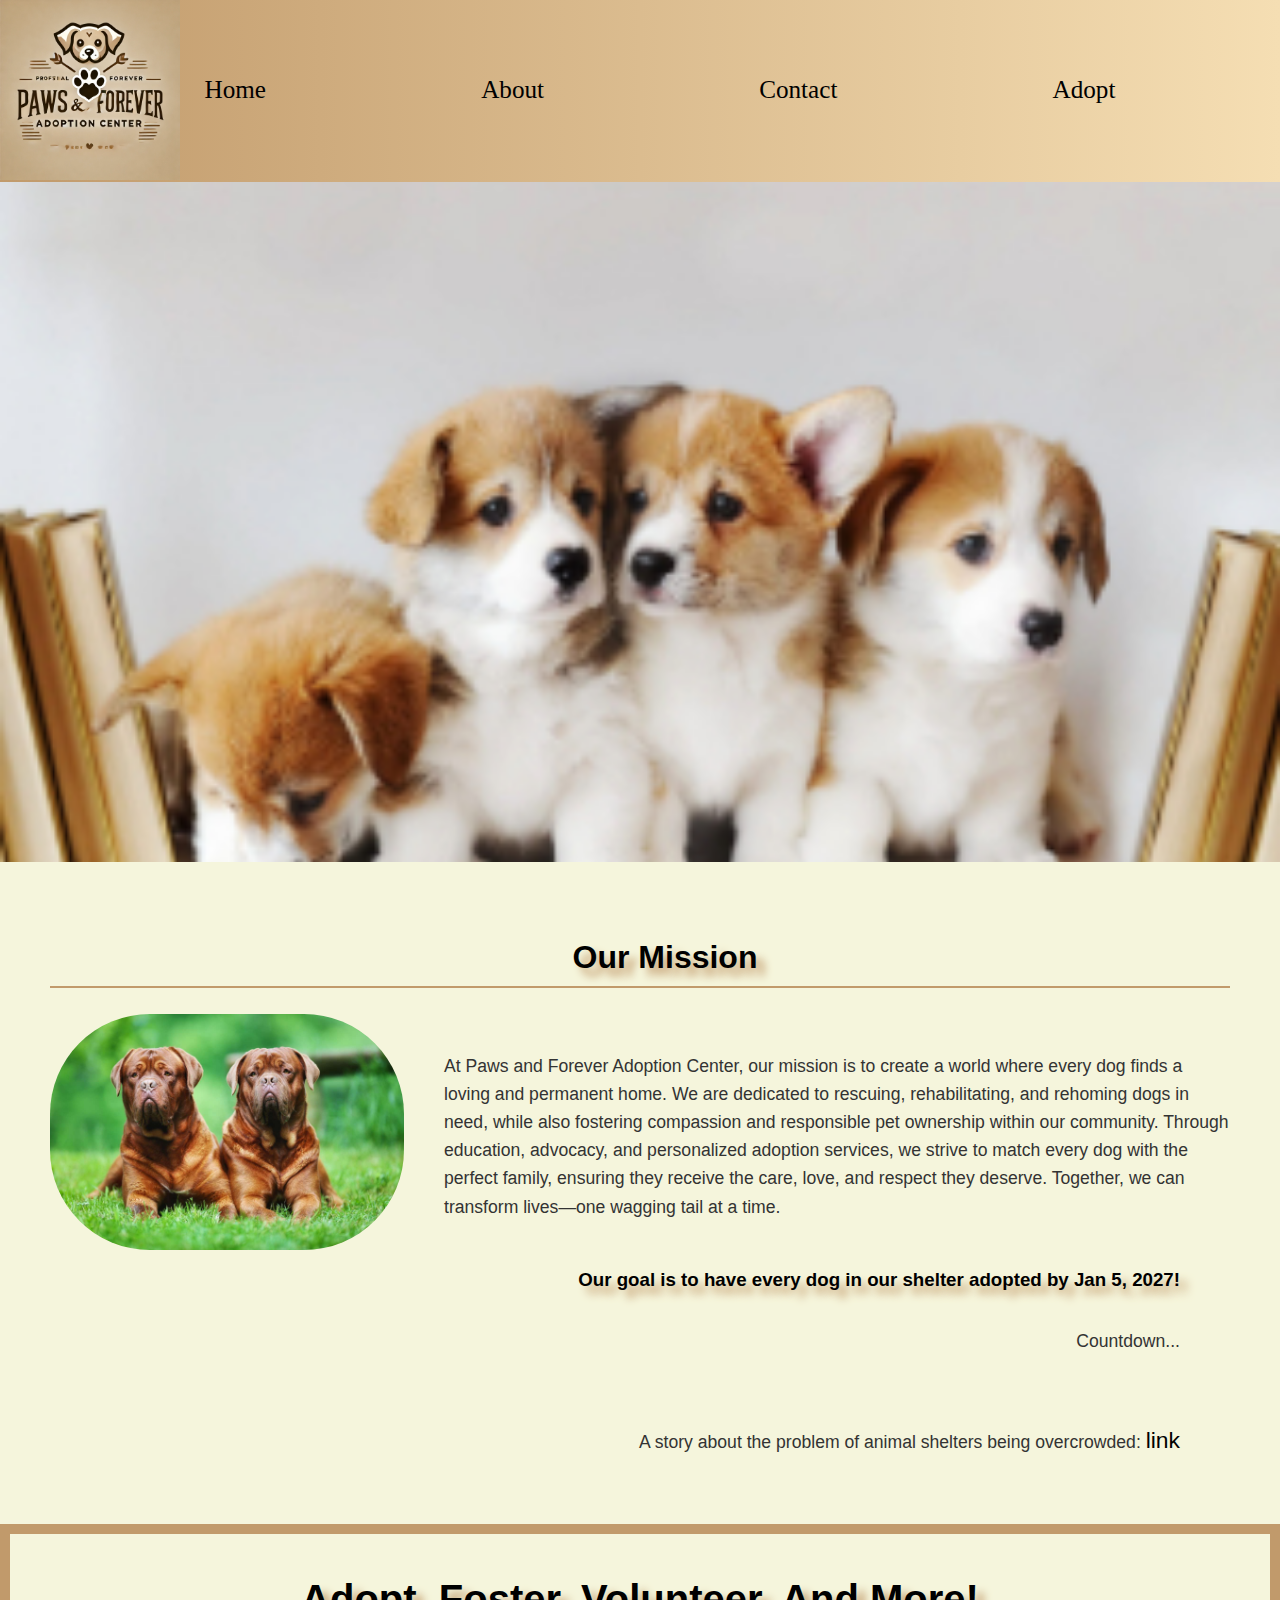
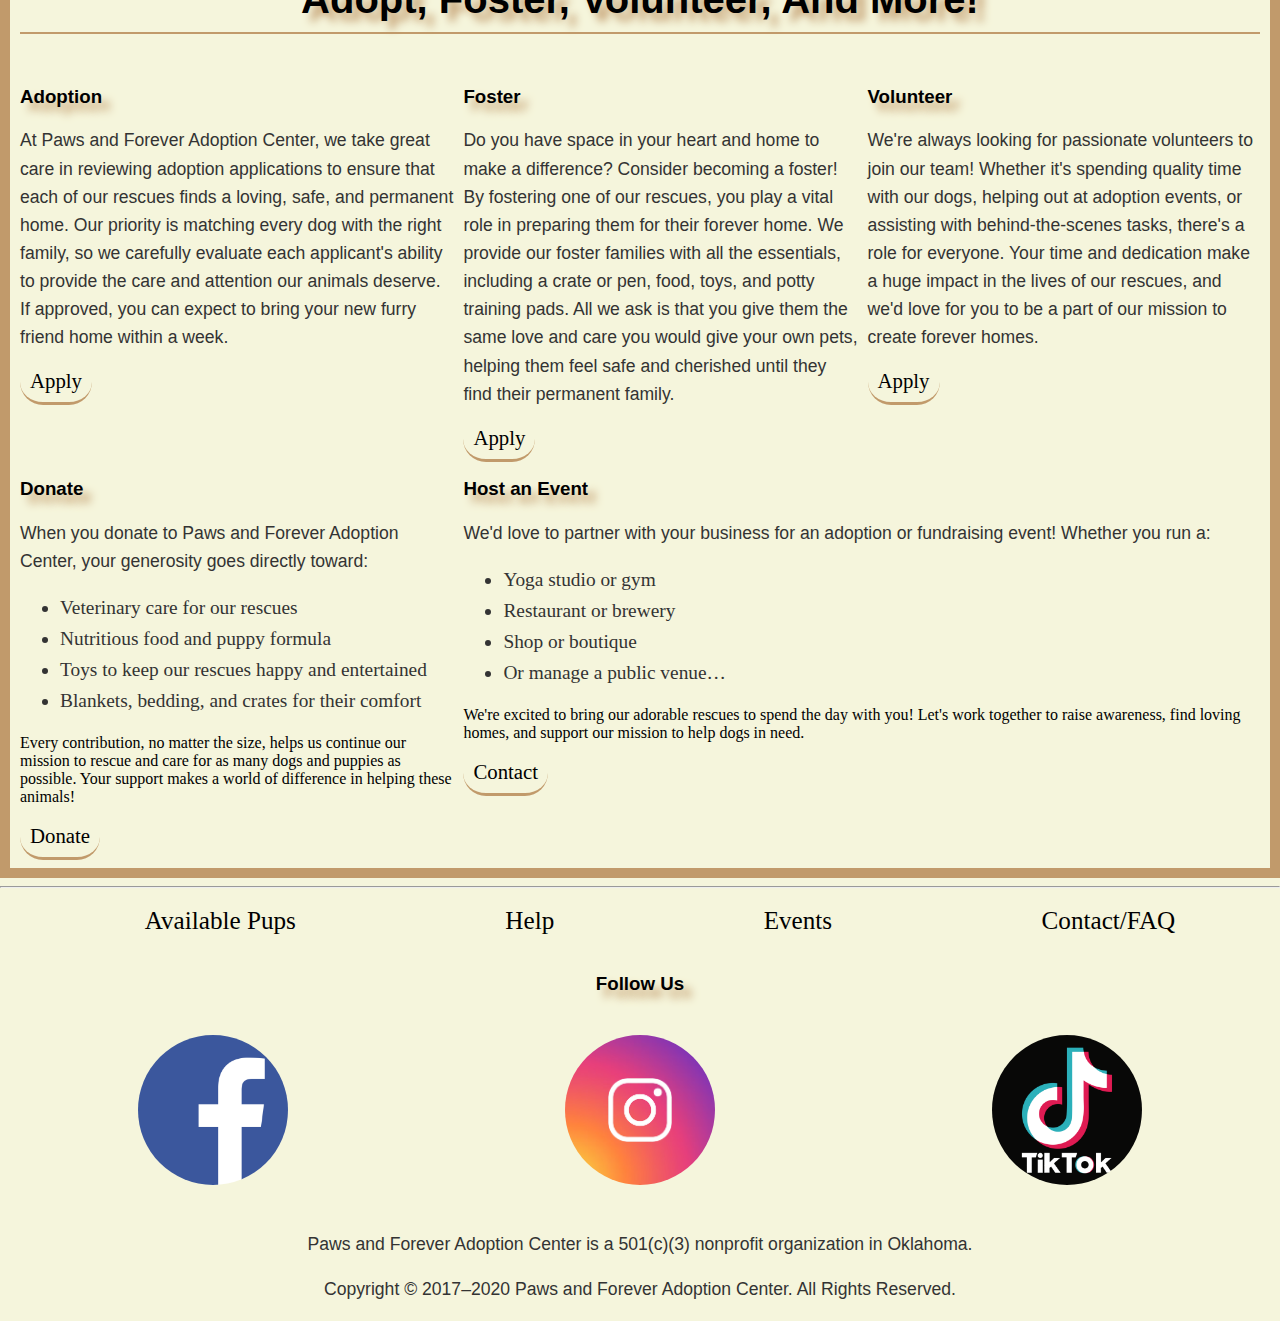
<file: finalProject/index.html>
<!DOCTYPE html>
<html lang="en">
<head>
    <meta charset="UTF-8">
    <meta name="viewport" content="width=device-width, initial-scale=1.0">
    <meta http-equiv="X-Frame-Options" content="DENY">
    <meta http-equiv="Content-Secuirty-Policy" content="style-src 'self'">
    <title>Paws and Forever Adoption Center</title>
    <link rel="stylesheet" href="css/styles.css">
</head>
<body>
    <header>
        <img src="images/logo2.jpg" id="companyLogo" alt="company logo">
        <nav>
            <ul id="headerNav">
                <li><a href="index.html">Home</a></li>
                <li><a href="#about">About</a></li>
                <li><a href="#contact">Contact</a></li>
                <li><a href="adoptionPage.html" target="_blank">Adopt</a></li>
            </ul>
        </nav>
    </header>
    <section id="banner1">
            <div id="flex-banner">
                <h1>Paws and Forever Adoption Center</h1>
                <p id="bannerParagraph">Rescue an adorable, loving, and furry friend in tulsa!</p>
                <button type="button" id="banner-button">Available Pups</button>
            </div>
    </section>
    <section id="missionSection">
        <h2>Our Mission</h2>
        <div id="flex-container4">
            <img src="images/dogPicture.jpg" alt="two dogs in a field">
            <p>At Paws and Forever Adoption Center, our mission is to create a world where every dog finds a loving and permanent home. 
                We are dedicated to rescuing, rehabilitating, and rehoming dogs in need, while also fostering compassion and responsible 
                pet ownership within our community. Through education, advocacy, and personalized adoption services, we strive to match every 
                dog with the perfect family, ensuring they receive the care, love, and respect they deserve. Together, we can transform lives—one wagging 
                tail at a time.</p>
        </div>
        
        <div id="flex-container7">
            <h3>Our goal is to have every dog in our shelter adopted by Jan 5, 2027!</h3>
            <p>Countdown...</p>
            <p id="demo"></p>
            <p>A story about the problem of animal shelters being overcrowded:
               <a href="https://economichardship.org/2024/04/americas-animal-shelters-are-overwhelmed-pets-and-staff-are-at-breaking-point/" target="_blank"  rel="noopener noreferrer">
              link</a></p>
        </div>
    </section>
    <section id="gridSection">
        <h2>Adopt, Foster, Volunteer, And More!</h2>
        <div id="grid-container">
            <div class="grid-item" id="gridItem1">
                <h3>Adoption</h3>
                <p>At Paws and Forever Adoption Center, we take great care in reviewing adoption applications to ensure that each of our rescues 
                    finds a loving, safe, and permanent home. Our priority is matching every dog with the right family, so we carefully evaluate each 
                    applicant's ability to provide the care and attention our animals deserve. If approved, you can expect to bring your new furry friend 
                    home within a week.</p>
               <a href="#adoption">Apply</a>
            </div>
            <div class="grid-item" id="gridItem2">
                <h3>Foster</h3>
                <p>Do you have space in your heart and home to make a difference? Consider becoming a foster! By fostering one of our rescues, you play a 
                    vital role in preparing them for their forever home. We provide our foster families with all the essentials, including a crate or pen, 
                    food, toys, and potty training pads. All we ask is that you give them the same love and care you would give your own pets, helping 
                    them feel safe and cherished until they find their permanent family.</p>
                <a href="#foster">Apply</a>
            </div>
            <div class="grid-item" id="gridItem3">
                <h3>Volunteer</h3>
                <p>We're always looking for passionate volunteers to join our team! Whether it's spending quality time with our dogs, helping out at
                     adoption events, or assisting with behind-the-scenes tasks, there's a role for everyone. Your time and dedication make a huge
                     impact in the lives of our rescues, and we'd love for you to be a part of our mission to create forever homes.</p>
                <a href="#volunteer">Apply</a>
            </div>
            <div class="grid-item" id="gridItem4">
                <h3>Donate</h3>
                <p>When you donate to Paws and Forever Adoption Center, your generosity goes directly toward:
                  <ul>
                    <li>Veterinary care for our rescues</li>
                    <li>Nutritious food and puppy formula</li>
                    <li>Toys to keep our rescues happy and entertained</li>
                    <li>Blankets, bedding, and crates for their comfort</li>
                  </ul>
                    Every contribution, no matter the size, helps us continue our mission to rescue and care for as many dogs and puppies as possible. 
                    Your support makes a world of difference in helping these animals!</p>
              <a href="#donate">Donate</a>
            </div>
            <div class="grid-item" id="gridItem5">
                <h3>Host an Event</h3>
                <p>
                    We'd love to partner with your business for an adoption or fundraising event!
                    
                    Whether you run a:
                  <ul>
                    <li>Yoga studio or gym</li>
                    <li>Restaurant or brewery</li>
                    <li>Shop or boutique</li>
                    <li>Or manage a public venue…</li>
                  </ul>
                    We're excited to bring our adorable rescues to spend the day with you! Let's work together to raise awareness, find loving homes, 
                    and support our mission to help dogs in need.</p>
                <a href="#contact">Contact</a>
            </div>
        </div>
    </section>
    <hr>
    <footer>
        <nav>
            <ul id="footerNav">
                <li><a href="adoptionPage.html">Available Pups</a></li>
                <li><a href="#help">Help</a></li>
                <li><a href="#events">Events</a></li>
                <li><a href="#contact">Contact/FAQ</a></li>
            </ul>
        </nav>
        <h3>Follow Us</h3>
        <div id="flex-container3">
            <a href="#facebook" class="FacebookLogo"><img src="images/Facebook_logo.png" alt="Facebook logo" class="FacebookLogo"></a>
            <a href="#instagram" class="instagramLogo"><img src="images/instagram-logo.jpg" alt="instagram logo" class="instagramLogo"></a>
            <a href="#tikTok" class="tikTokLogo"><img src="images/tik-tok-logo.png" alt="tik-tok logo" class="tikTokLogo"></a>
        </div>
        <p> Paws and Forever Adoption Center is a 501(c)(3) nonprofit organization in Oklahoma.</p>
        <p>Copyright &copy 2017–2020 Paws and Forever Adoption Center. All Rights Reserved.</p>
    </footer>
    <script src="javascript/jquery-3.7.1.min.js"></script>
    <script src="javascript/script.js"></script>
</body>
</html>
</file>
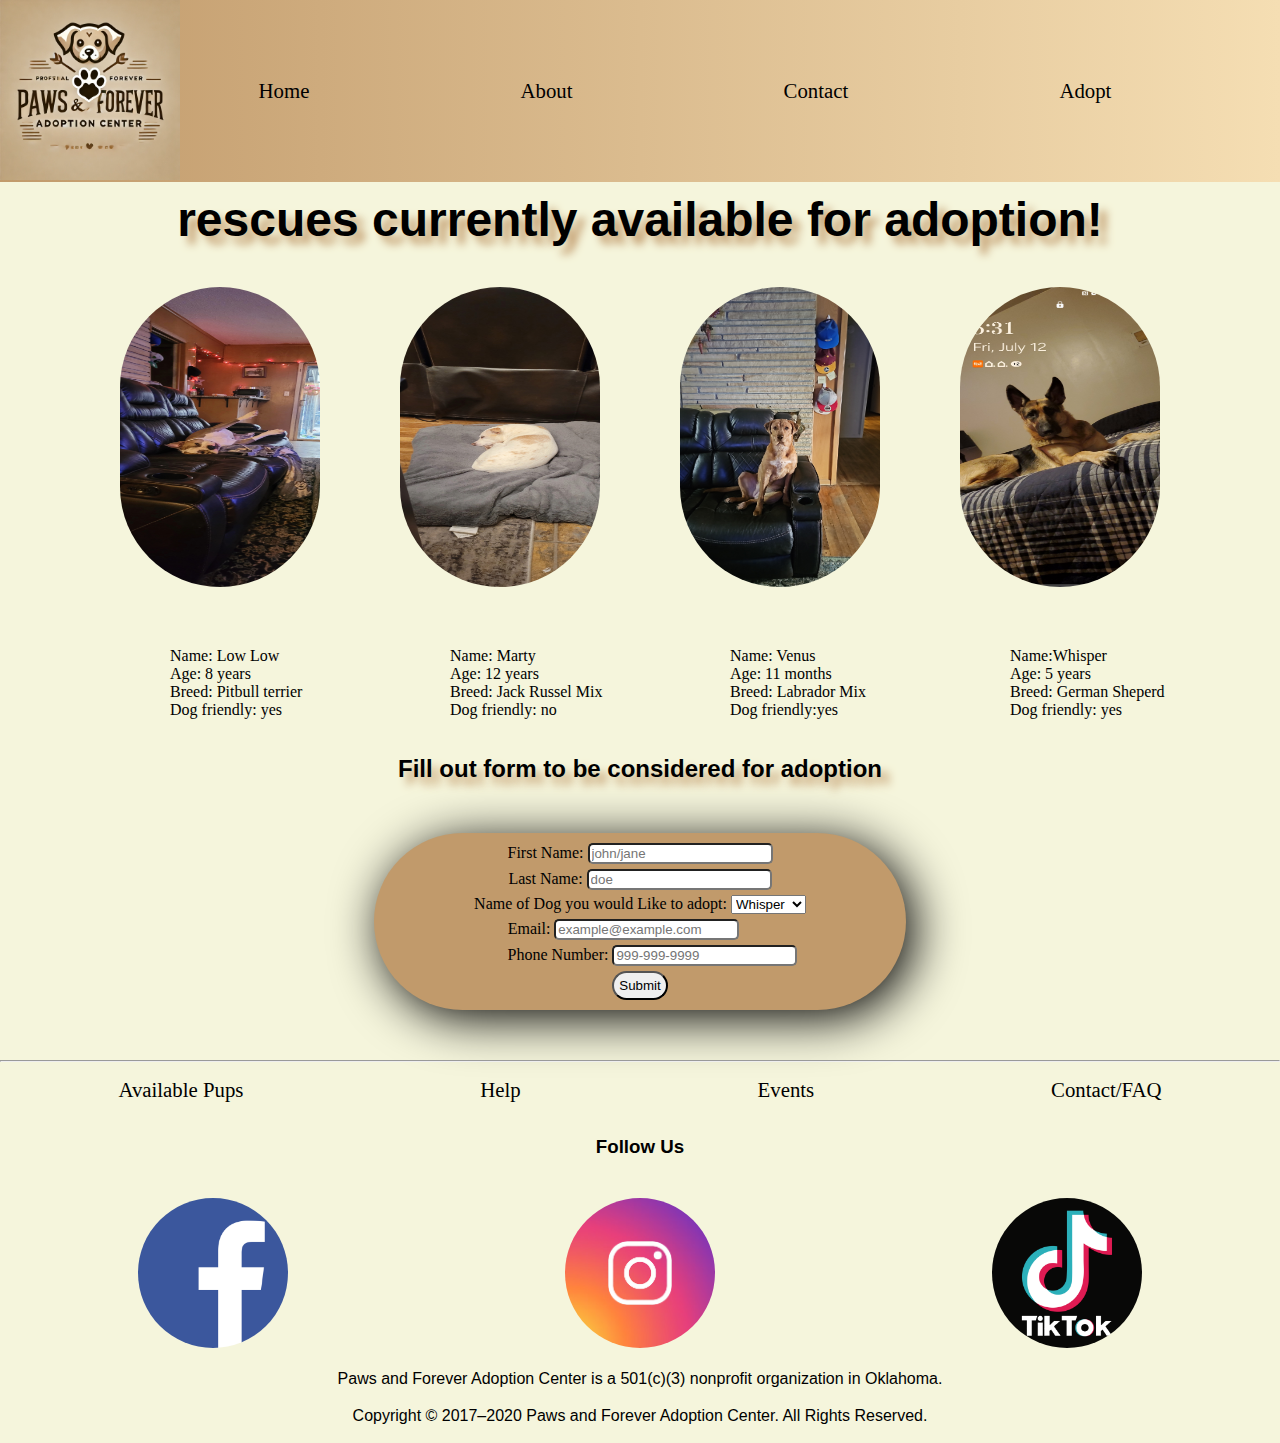
<file: finalProject/adoptionPage.html>
<!DOCTYPE html>
<html lang="en">
<head>
    <meta charset="UTF-8">
    <meta name="viewport" content="width=device-width, initial-scale=1.0">
    <meta http-equiv="X-Frame-Options" content="DENY">
    <meta http-equiv="Content-Secuirty-Policy" content="style-src 'self'">
    <link rel="stylesheet" href="css/adoptionPage.css">
    <title>Adoption Page</title>
</head>
<body>
    <header>
        <img src="images/logo2.jpg" id="companyLogo" alt="company logo">
        <nav>
            <ul id="headerNav">
                <li><a href="index.html">Home</a></li>
                <li><a href="#about">About</a></li>
                <li><a href="#contact">Contact</a></li>
                <li><a href="#adopt">Adopt</a></li>
            </ul>
        </nav>
    </header>
    <h1>rescues currently available for adoption!</h1>
    <div id="flex-container5">
        <div class="flexItem">
            <img src="images/lowLow1.jpg" alt="Pitbull terrier" id="Lowpic">
            <ul>
                <li>Name: Low Low</li>
                <li>Age: 8 years</li>
                <li>Breed: Pitbull terrier</li>
                <li>Dog friendly: yes</li>
            </ul>
        </div>
        <div class="flexItem">
            <img src="images/marty1.jpg" alt="Jack Russel Mix dog">
            <ul>
                <li>Name: Marty</li>
                <li>Age: 12 years</li>
                <li>Breed: Jack Russel Mix</li>
                <li>Dog friendly: no</li>
            </ul>
        </div>
        <div class="flexItem">
            <img src="images/venus.jpg" alt="Labrador Mix">
            <ul>
                <li>Name: Venus</li>
                <li>Age: 11 months</li>
                <li>Breed: Labrador Mix</li>
                <li>Dog friendly:yes</li>
            </ul>
        </div>
        <div class="flexItem">
            <img src="images/whisper.jpg" alt="German Sheperd">
            <ul>
                <li>Name:Whisper</li>
                <li>Age: 5 years</li>
                <li>Breed: German Sheperd</li>
                <li>Dog friendly: yes</li>
            </ul>
        </div>
    </div>
    <h2>Fill out form to be considered for adoption</h2>
    <form id="myForm">
        <div class="formflexItem">
            <label for="fName">First Name:</label>
            <input type="text" id="fName" name="fName" placeholder="john/jane" required>
        </div>
        <div class="formflexItem">
            <label for="lName">Last Name:</label>
            <input type="text" id="lName" name="lName" placeholder="doe" required>
        </div>
        <div class="formflexItem" id="formItem2">
            <label for="nameOfDog">Name of Dog you would Like to adopt:</label>
            <select name="nameOfDog" id="nameOfDog">
                <option value="whisper">Whisper</option>
                <option value="marty">Marty</option>
                <option value="lowLow">Low Low</option>
                <option value="venus">Venus</option>
            </select>
        </div>
        <div class="formflexItem" id="formItem4">
            <label for="userEmail">Email:</label>
            <input type="email" id="userEmail" name="userEmail" placeholder="example@example.com" required>
            <div id="emailFeedback"></div>
        </div>
        <div class="formflexItem" id="formItem5">
            <label for="userNum">Phone Number:</label>
            <input type="tel" id="userNum" name="userNum" placeholder="999-999-9999" required>
            <div id="userNumFeedback"></div>
        </div>
        <input type="hidden" name="csrfToken" id="csrfToken">
        <button type="submit" value="submit" id="submitBtn">Submit</button>
    </form>
    <hr>
    <footer>
        <nav>
            <ul id="footerNav">
                <li><a href="adoptionPage.html">Available Pups</a></li>
                <li><a href="#help">Help</a></li>
                <li><a href="#events">Events</a></li>
                <li><a href="#contact">Contact/FAQ</a></li>
            </ul>
        </nav>
        <h3>Follow Us</h3>
        <div id="flex-container3">
            <a href="#facebook" class="FacebookLogo"><img src="images/Facebook_logo.png" alt="Facebook logo" class="FacebookLogo"></a>
            <a href="#instagram" class="instagramLogo"><img src="images/instagram-logo.jpg" alt="instagram logo" class="instagramLogo"></a>
            <a href="#tikTok" class="tikTokLogo"><img src="images/tik-tok-logo.png" alt="tik-tok logo" class="tikTokLogo"></a>
        </div>
        <p> Paws and Forever Adoption Center is a 501(c)(3) nonprofit organization in Oklahoma.</p>
        <p>Copyright &copy 2017–2020 Paws and Forever Adoption Center. All Rights Reserved.</p>
    </footer>
    <script src="javascript/adoptionPage.js"></script>
</body>
</html>
</file>
<file: finalProject/css/styles.css>
/*header and nav styles*/
#companyLogo {
    width:180px;
}
#headerNav > li, #footerNav > li {
    list-style-type: none;
}
#headerNav, #footerNav {
    display:flex;
    justify-content: space-around;
}
h1 {
    font-size: 3em;
    text-shadow: 8px 8px 8px #C19A6B;
    margin:0;
    font-weight: bold;
    text-align: center;
}
h2 {
    font-size: 2.5em;
    font-weight: 600;
    text-align: center;
    border-bottom: 2px solid #C19A6B;
    padding-bottom: 10px;
}

a {
    color: black;
    text-decoration: none;
    transition: color 0.3s ease;
    font-size: 1.3em;
}
h3, h2 {
    text-shadow: 8px 8px 8px #C19A6B;  
}
header {
    background-color:#C19A6B;
    padding:57px;
    position: relative;
    background: linear-gradient(to right, #C19A6B, #F5DEB3);
    
}
header > img {
    position: absolute;
    left:0;
    top:0;
}
/*banner section styles*/
#banner1 {
    background-image: url("../images/file\ \(2\).jpg");
    background-repeat: no-repeat;
    background-size: cover;
    background-position: center;
    padding-bottom:300px;
}

#bannerParagraph {
    font-size: 1.8em;
   
} 
#flex-banner{
    display: flex;
    flex-direction: column;
    justify-content: center;
    align-items: center;
    margin-bottom:300px;
    padding-top: 80px;
}
/*body styles*/
body {
    height:100%;
    background-color: beige;
    margin:0;
}
/*button styles*/
#banner-button {
    border-radius: 100px;
    padding:10px;
    background-color: #C19A6B;
    color: #FFFFFF;
    font-size: 1.2em;
    border-radius: 20px;
    padding: 10px 20px;
    border: none;
    box-shadow: 2px 2px 5px #8B5E3C;
    transition: background-color 0.3s ease, box-shadow 0.3s ease;
}
/*grid styles*/
#grid-container {
    display:grid;
    grid-template-areas: "item1 item2 item3"
                         "item4 item5 blank";
    gap:10px;
    padding-bottom:10px;
}
#gridItem1 {
    grid-area: item1;
}
#gridItem2 {
    grid-area: item2;
}
#gridItem3 {
    grid-area:item3;
}
#gridItem4 {
    grid-area:item4;
    grid-column: span 1;
}
#gridItem5 {
    grid-area: item5;
    grid-column: span 2;
}
#gridSection {
    border:10px solid #C19A6B;
    padding:10px;
}
#gridSection > h2 {
    text-align: center;
}
.grid-item > a {
    border-bottom: 3px solid #C19A6B;
    border-radius: 100px;
    padding:10px;
    
}
/*flex container styles*/
#flex-container3 {
    width:100%;
    display: flex;
    justify-content: space-around;
    margin-bottom: 40px;
}
#flex-container4 > p {
    padding-left: 40px;
    padding-top:20px;
}
#flex-container4 > img {
    width:30%;
    border-radius: 100px;
}
#flex-container4 {
    display: flex;
}
#flex-container5{
    display: flex;
    height:80%;
    justify-content: center;
    align-items: center;
    height:100%;
}
#flex-container7{
    display: flex;
    flex-direction: column;
    justify-content: flex-end;
    align-items: flex-end;
    padding-right:50px;
}
/*footer and footer images styles*/
.FacebookLogo {
    border-radius: 100px;
    width:150px;
}
.instagramLogo {
    width: 150px;
    border-radius: 100px;
}
.tikTokLogo {
    width:150px;
    border-radius: 100px;
}
footer {
    text-align: center;
}
footer > nav {
    margin-bottom: 34px;
}
footer > h3 {
    margin-bottom: 40px;
}
/*typography styles*/
p, ul, li {
    font-size: 1.1em;
    font-weight: normal;
    color: #333333;
    line-height: 1.6em;
}
    
h1, h2, h3, p {
    font-family: 'Segoe UI', Tahoma, Geneva, Verdana, sans-serif;
}
/*hover and focus styles*/
a:hover {
    color:white;
    text-shadow: 2px 2px 5px #8B5E3C;
}
a:focus {
    outline: 2px solid #4C9F70;
    outline-offset: 3px;
}
#banner-button:hover {
    background-color: #D3A87C;
    box-shadow: 4px 4px 10px #8B5E3C;
}
/*mission section styles*/
#missionSection {
    padding:50px;
}
#missionSection > h2 {
    padding-left:50px;
    font-size: 2em;
}
@media screen and (max-width:1045px){
    header > nav {
        padding-left: 45px;
    }
}
@media screen and (max-width:800px){
    #grid-container{ 
        grid-template-areas: "item1 item2"
                             "item3 item4"
                             "item5 blank";
    }
    .FacebookLogo {
       width:100px;
    }
    .instagramLogo {
        width: 100px;
    }
    .tikTokLogo {
        width:100px;
    }
    header > nav {
        padding-left:65px;
    }
    #flex-container4 > img {
        width:400px;
        height:400px;
    }
    #flex-container4 {
        flex-direction: column;
        justify-content: center;
        align-items: center;
    }
    #flex-container7 {
        justify-content: center;
        align-items: center;
        padding-right: 0;
    }
    #flex-container7 > h3 {
        text-align: center;
    }
}
@media screen and (max-width: 600px) {
    #grid-container{ 
        grid-template-areas: "item1"
                             "item2"
                             "item3"
                             "item4"
                             "item5";
    }
    #flex-container4 > img {
        width:200px;
        height:200px;
        margin-top: 50px;
    }
    #flex-container3 {
        flex-direction: column;
        justify-content: center;
        align-items: center;
    }
    #footerNav{
        flex-direction: column;
        padding:0;
    }
    #banner1 {
        padding:100px;
    }
    header > nav {
        padding-left: 100px;
    }
    #companyLogo{
        width:140px;
    }
    header {
        padding:4px;
    }
    #headerNav {
        flex-direction: column;
        margin: 0;
    }
    #headerNav{
       justify-content: left;
       align-items: flex-end;
       padding-right:30px;
    }
    #flex-banner > p {
        text-align: center;
    }
    #flex-banner {
        margin-bottom: 800px;
    }
}
</file>
<file: finalProject/css/adoptionPage.css>
#companyLogo {
    width:180px;
    position: absolute;
    left:0;
    top:0;
}
#headerNav > li, #footerNav > li {
    list-style-type: none;
}
#headerNav, #footerNav {
    display:flex;
    justify-content: space-around;
}
header {
    position: relative;
    background-color:#C19A6B;
    padding:63px;
    background: linear-gradient(to right, #C19A6B, #F5DEB3);
}
h1 {
    font-size: 3em;
    text-shadow: 8px 8px 8px #C19A6B;
    margin:0;
    text-align: center;
    padding-top: 10px;
}
h2 {
    text-align: center;
    text-shadow: 8px 8px 8px #C19A6B;
}
a {
    text-decoration: none;
    color:black;
    font-size: 1.3em;
}
a, button {
    transition: all 0.3s ease;
}

/*body styles*/
body {
    height:100%;
    background-color: beige;
    margin:0;
}
/*flex container styles*/
#flex-container5{
    display: flex;
    height:80%;
    justify-content: center;
    align-items: center;
}
#flex-container3{
    justify-content: space-around;
    display: flex;
}
/*footer styles*/
.FacebookLogo {
    border-radius: 100px;
    width:150px;
}
.instagramLogo {
    width: 150px;
    border-radius: 100px;
}
.tikTokLogo {
    width:150px;
    border-radius: 100px;
}
#footerNav{
    margin-left: 0;
}
footer {
    text-align: center;
}
footer > nav {
    margin-bottom: 34px;
}
footer > h3 {
    margin-bottom: 40px;
}
/*typography styles*/
p {
    line-height: 1.3em;
}
h1, h2, h3, p {
    font-family: 'Segoe UI', Tahoma, Geneva, Verdana, sans-serif;
}
/*hover styles*/
a:hover {
    color:lightblue;
    text-shadow: 8px 8px 8px black;
}
button:hover {
    background-color: blue;
}
a:focus, button:focus {
    outline: 2px solid lightblue;
    outline-offset: 2px;
}

/*image styles*/
div > img {
    width:200px;
    border-radius: 200px;
    height:300px;
    padding:40px;
}
/*list styles*/
ul {
    list-style-type: none;
}
ul {
    padding:0;
    margin-left:90px;
}
/*form styles*/
form {
    display: flex;
    flex-direction: column;
    background-color: #C19A6B;
    margin: 50px;
    justify-content: center;
    align-items: center;
    padding:10px; 
    width:40%;
    margin-right:auto;
    margin-left:auto;
    border-radius: 100px;
    box-shadow: 8px 8px 50px black;
}
.formflexItem{
    padding-bottom:5px;
}
input {
    border-radius: 5px;
}
#formItem4{
    margin-right:33px;
}
#formItem5 {
    margin-left: 25px;
}
/*button styles*/
button {
    border-radius: 100px;
    padding:5px;
}
.failVal {
    color:red;
    background-color:whitesmoke;
    border-radius: 100px;
    padding:5px;
}
@media screen and (max-width:1150px) {
    div > img{
        width:140px;
        height:200px;
    }
    div > ul {
        margin-left:65px;
    }
}
@media screen and (max-width:1045px){
    header > nav {
        padding-left: 45px;
    }
}
@media screen and (max-width:800px){
    .FacebookLogo {
       width:100px;
    }
    .instagramLogo {
        width: 100px;
    }
    .tikTokLogo {
        width:100px;
    }
    header > nav {
        padding-left:65px;
    }
    form{
        width:80%;
    }
    #flex-container5{
        flex-direction: column;
    }
    #flexItem > img {
        width:150px;
    }
    div > ul {
        margin-left:55px;
    }
}
@media screen and (max-width: 600px) {
    #footerNav{
        flex-direction: column;
        padding:0;
    }
    .formflexItem {
        display: flex;
        flex-direction: column;
    }
    header > nav {
        padding-left: 100px;
    }
    #companyLogo{
        width:100px;
    }
    header {
        padding:4px;
    }
    #headerNav {
        flex-direction: column;
        margin: 0;
    }
    #headerNav{
       justify-content: left;
       align-items: flex-end;
       padding-right:30px;
    }
    #flex-container5{
        flex-direction: column;
    }
    #flex-container3 {
        flex-direction: column;
        align-items: center;
    }
    #formItem2 {
        margin-left: 105px;
    }
    #formItem4 {
        margin-left: 35px;
    }
    #formItem5 {
        margin-right: 25px;
    }
    form{
        width:90%;
    }
    div > ul {
        margin-left:55px;
    }
}
@media screen and (max-width:373px) {
    #formItem2{
        margin-left: 0;
    }
}
</file>
